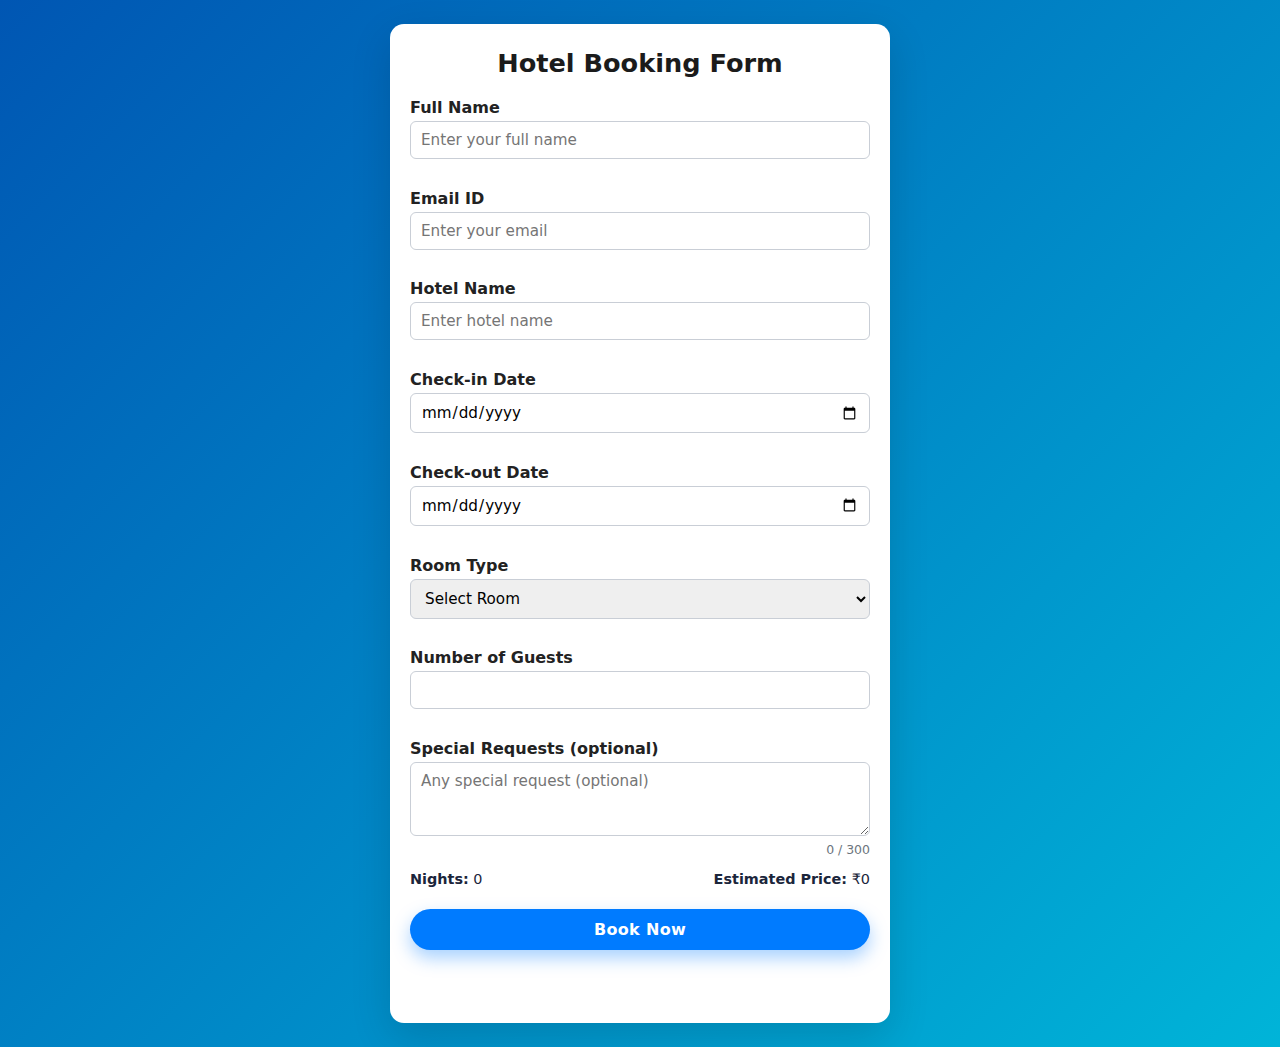
<file: index.html>
<!DOCTYPE html>
<html lang="en">
<head>
  <meta charset="UTF-8">
  <title>Hotel Booking Form</title>
  <meta name="viewport" content="width=device-width, initial-scale=1.0">
  <meta name="description" content="Simple hotel booking form with validation and price estimate.">
  <link rel="stylesheet" href="style.css">
</head>
<body>
  <main class="page">
    <div class="container">
      <h1>Hotel Booking Form</h1>

      <form id="bookingForm" novalidate>
        <div class="field">
          <label for="fullname">Full Name</label>
          <input type="text" id="fullname" name="fullname" required placeholder="Enter your full name">
          <small class="field-error" data-error-for="fullname"></small>
        </div>

        <div class="field">
          <label for="email">Email ID</label>
          <input type="email" id="email" name="email" required placeholder="Enter your email">
          <small class="field-error" data-error-for="email"></small>
        </div>

        <div class="field">
          <label for="hotel">Hotel Name</label>
          <input type="text" id="hotel" name="hotel" required placeholder="Enter hotel name">
          <small class="field-error" data-error-for="hotel"></small>
        </div>

        <div class="field">
          <label for="checkin">Check-in Date</label>
          <input type="date" id="checkin" name="checkin" required>
          <small class="field-error" data-error-for="checkin"></small>
        </div>

        <div class="field">
          <label for="checkout">Check-out Date</label>
          <input type="date" id="checkout" name="checkout" required>
          <small class="field-error" data-error-for="checkout"></small>
        </div>

        <div class="field">
          <label for="room">Room Type</label>
          <select id="room" name="room" required>
            <option value="">Select Room</option>
            <option value="Single">Single (₹2000/night)</option>
            <option value="Double">Double (₹3500/night)</option>
            <option value="Suite">Suite (₹6000/night)</option>
          </select>
          <small class="field-error" data-error-for="room"></small>
        </div>

        <div class="field">
          <label for="guests">Number of Guests</label>
          <input type="number" id="guests" name="guests" min="1" max="10" required>
          <small class="field-error" data-error-for="guests"></small>
        </div>

        <div class="field">
          <label for="requests">Special Requests (optional)</label>
          <textarea
            id="requests"
            name="requests"
            maxlength="300"
            rows="3"
            placeholder="Any special request (optional)"
          ></textarea>
          <small class="char-count" id="requestsCounter">0 / 300</small>
        </div>

        <div class="field inline">
          <div>
            <strong>Nights:</strong> <span id="nightsCount">0</span>
          </div>
          <div>
            <strong>Estimated Price:</strong> ₹<span id="priceEstimate">0</span>
          </div>
        </div>

        <button type="submit" id="submitBtn">
          <span id="spinner" class="spinner" aria-hidden="true"></span>
          <span id="submitText">Book Now</span>
        </button>

        <p id="feedback" aria-live="polite"></p>
      </form>
    </div>
  </main>

  <script src="script.js"></script>
</body>
</html>
</file>
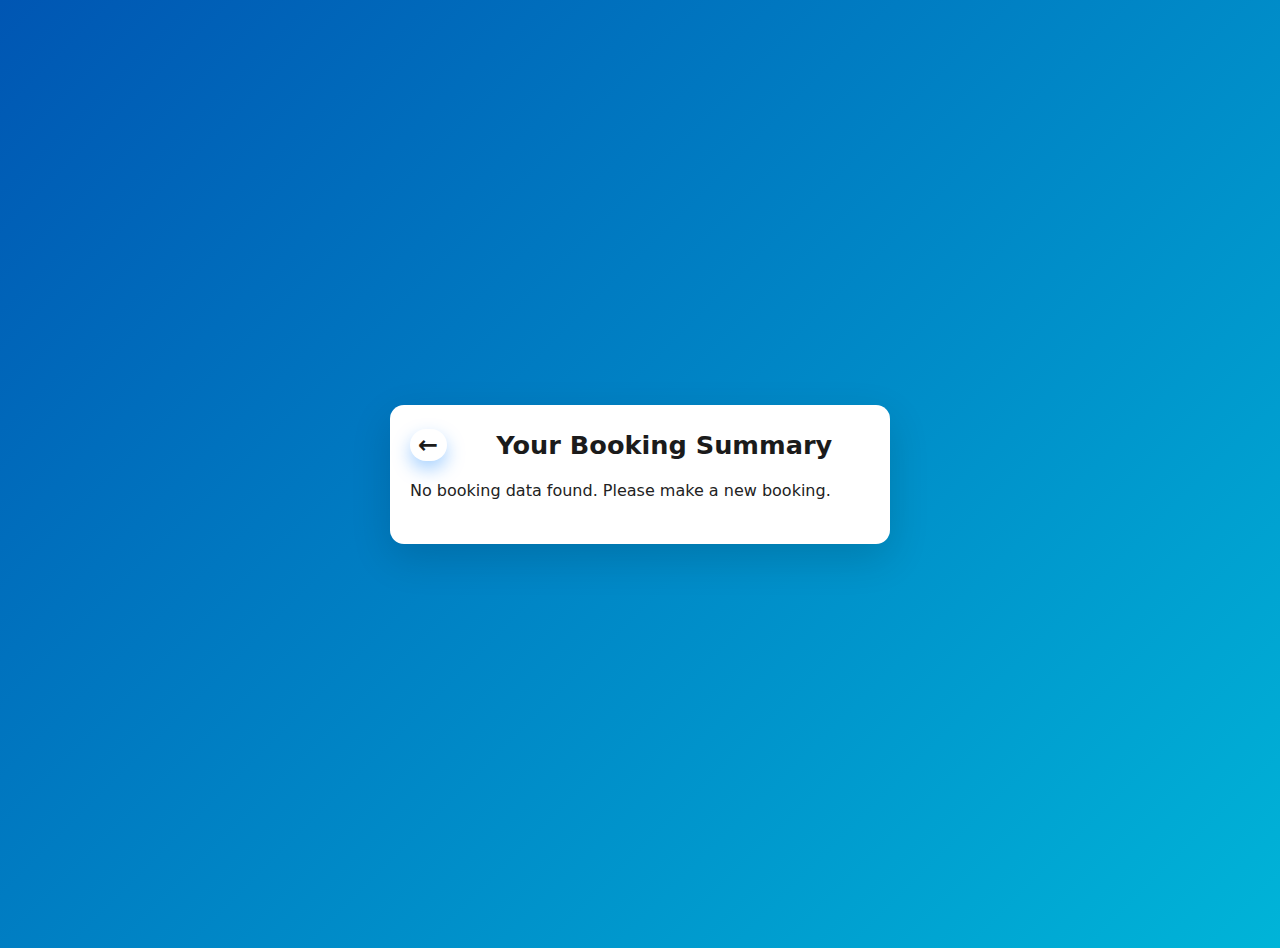
<file: summary.html>
<!DOCTYPE html>
<html lang="en">
<head>
  <meta charset="UTF-8">
  <title>Booking Summary</title>
  <meta name="viewport" content="width=device-width, initial-scale=1.0">
  <link rel="stylesheet" href="style.css">
</head>
<body>
  <main class="page">
    <div class="container">
      <header class="summary-header-bar">
        <button type="button" class="back-arrow" onclick="window.location.href='index.html'" aria-label="Back to booking">
          ←
        </button>
        <h1>Your Booking Summary</h1>
      </header>

      <div id="allBookingsContainer"></div>

      <p id="noBookingMessage" style="display: none;">
        No booking data found. Please make a new booking.
      </p>
    </div>
  </main>

  <script>
    (function () {
      // XSS Prevention: Escape HTML special characters
      function escapeHtml(text) {
        const div = document.createElement("div");
        div.textContent = text;
        return div.innerHTML;
      }

      const allBookingsContainer = document.getElementById("allBookingsContainer");
      const noBookingMessage = document.getElementById("noBookingMessage");

      const showEmptyState = () => {
        if (allBookingsContainer) allBookingsContainer.innerHTML = "";
        noBookingMessage.style.display = "block";
      };

      // Get all bookings from history
      const historyRaw = localStorage.getItem("bookingHistory");
      let allBookings = [];

      if (historyRaw) {
        try {
          const history = JSON.parse(historyRaw);
          if (Array.isArray(history) && history.length > 0) {
            allBookings = history;
          }
        } catch (e) {
          console.error("Failed to parse booking history", e);
        }
      }

      // If no bookings found, show empty state
      if (allBookings.length === 0) {
        showEmptyState();
        return;
      }

      // Display all bookings as individual cards
      if (allBookingsContainer) {
        const bookingsHtml = allBookings
          .map((b, index) => {
            // Sanitize user input to prevent XSS
            const safeFullname = escapeHtml(b.fullname || "");
            const safeHotel = escapeHtml(b.hotel || "");
            const safeEmail = escapeHtml(b.email || "");
            const safeRoom = escapeHtml(b.room || "");
            const safeCheckin = escapeHtml(b.checkin || "");
            const safeCheckout = escapeHtml(b.checkout || "");
            const safeRequests = escapeHtml(b.requests || "");

            return `
              <section class="summary booking-card">
                <div class="summary-header">
                  <p><strong>Booking ${index + 1}</strong> - Confirmed for ${safeFullname} at ${safeHotel}</p>
                  <button type="button" class="delete-btn-small" onclick="deleteBooking(${index})" title="Delete this booking" aria-label="Delete booking ${index + 1}">×</button>
                </div>
                <div>
                  <ul>
                    <li><strong>Name:</strong> ${safeFullname}</li>
                    <li><strong>Email:</strong> ${safeEmail}</li>
                    <li><strong>Hotel:</strong> ${safeHotel}</li>
                    <li><strong>Room type:</strong> ${safeRoom}</li>
                    <li><strong>Guests:</strong> ${b.guests || 0}</li>
                    <li><strong>Check-in:</strong> ${safeCheckin}</li>
                    <li><strong>Check-out:</strong> ${safeCheckout}</li>
                    <li><strong>Nights:</strong> ${b.nights || 0}</li>
                    <li><strong>Estimated price:</strong> ₹${b.price || 0}</li>
                    ${
                      safeRequests
                        ? `<li><strong>Special requests:</strong> ${safeRequests}</li>`
                        : ""
                    }
                  </ul>
                </div>
              </section>
            `;
          })
          .join("");

        allBookingsContainer.innerHTML = bookingsHtml;
      }

      // Function to delete individual booking from history
      window.deleteBooking = function(index) {
        if (!confirm("Are you sure you want to delete this booking?")) {
          return;
        }

        const historyRaw = localStorage.getItem("bookingHistory");
        if (!historyRaw) return;
        
        try {
          const history = JSON.parse(historyRaw);
          if (Array.isArray(history) && index >= 0 && index < history.length) {
            history.splice(index, 1);
            localStorage.setItem("bookingHistory", JSON.stringify(history));
            
            // Update lastBooking to match the most recent booking in history
            if (history.length > 0) {
              localStorage.setItem("lastBooking", JSON.stringify(history[history.length - 1]));
            } else {
              localStorage.removeItem("lastBooking");
            }
            
            // Reload the page to refresh the display
            location.reload();
          }
        } catch (e) {
          console.error("Failed to delete booking", e);
          alert("Failed to delete booking. Please try again.");
        }
      };

    })();
  </script>
</body>
</html>
</file>
<file: style.css>
* {
    box-sizing: border-box;
    font-family: system-ui, -apple-system, BlinkMacSystemFont, "Segoe UI", Arial, sans-serif;
  }
  
  body {
    margin: 0;
    background: linear-gradient(135deg, #0056b3, #00b4d8);
    padding: 24px;
    color: #222;
  }
  
  .page {
    min-height: 100vh;
    display: flex;
    align-items: center;
    justify-content: center;
  }
  
  .container {
    width: 100%;
    max-width: 500px;
    background: #ffffff;
    padding: 24px 20px 28px;
    margin: auto;
    border-radius: 14px;
    box-shadow: 0 14px 40px rgba(0, 0, 0, 0.14);
    position: relative;
  }
  
  h1 {
    text-align: center;
    margin: 0 0 20px;
    font-size: 1.6rem;
    color: #1b1b1b;
  }

  .summary-header-bar {
    display: flex;
    align-items: center;
    gap: 12px;
    margin-bottom: 20px;
  }

  .summary-header-bar .back-arrow {
    position: static;
  }

  .summary-header-bar h1 {
    flex: 1;
    margin: 0;
    padding: 0;
    text-align: center;
  }
  
  h2 {
    font-size: 1.25rem;
    margin: 0 0 10px;
  }
  
  .field {
    margin-bottom: 14px;
  }
  
  .field.inline {
    display: flex;
    justify-content: space-between;
    font-size: 0.9rem;
    color: #1b263b;
  }
  
  label {
    font-weight: 600;
    margin-bottom: 4px;
    display: block;
  }
  
  input,
  select,
  textarea {
    width: 100%;
    padding: 9px 10px;
    margin: 0;
    border-radius: 6px;
    border: 1px solid #c9ced6;
    font-size: 0.95rem;
    outline: none;
    transition: border-color 0.15s ease, box-shadow 0.15s ease, background-color 0.15s ease;
  }
  
  input:focus,
  select:focus,
  textarea:focus {
    border-color: #007bff;
    box-shadow: 0 0 0 2px rgba(0, 123, 255, 0.16);
    background-color: #f9fbff;
  }
  
  input.error,
  select.error,
  textarea.error {
    border-color: #e63946;
    background-color: #fff5f5;
  }
  
  .field-error {
    display: block;
    min-height: 1.1em;
    font-size: 0.78rem;
    color: #e63946;
    margin-top: 2px;
  }
  
  .char-count {
    display: block;
    font-size: 0.78rem;
    text-align: right;
    color: #6c757d;
    margin-top: 2px;
  }
  
  button {
    width: 100%;
    margin-top: 8px;
    padding: 11px;
    background: #007bff;
    border: none;
    border-radius: 999px;
    color: white;
    font-size: 1rem;
    font-weight: 600;
    cursor: pointer;
    letter-spacing: 0.02em;
    transition: background 0.15s ease, transform 0.05s ease, box-shadow 0.15s ease;
    box-shadow: 0 8px 18px rgba(0, 123, 255, 0.35);
  }
  
  button:hover {
    background: #0056b3;
  }
  
  button:active {
    transform: translateY(1px);
    box-shadow: 0 4px 10px rgba(0, 123, 255, 0.4);
  }

button.loading {
  cursor: wait;
  opacity: 0.85;
}

.spinner {
  display: none;
  width: 16px;
  height: 16px;
  border-radius: 50%;
  border: 2px solid rgba(255, 255, 255, 0.6);
  border-top-color: #ffffff;
  margin-right: 8px;
  animation: spin 0.7s linear infinite;
}

button.loading .spinner {
  display: inline-block;
}

@keyframes spin {
  to {
    transform: rotate(360deg);
  }
}
  
  #feedback {
    margin-top: 10px;
    text-align: center;
    min-height: 1.4em;
    font-size: 0.9rem;
  }
  
  #feedback.is-error {
    color: #e63946;
  }
  
  #feedback.is-success {
    color: #0a8754;
  }
  
  .summary {
    margin-top: 18px;
    padding: 12px 12px 14px;
    border-radius: 10px;
    background-color: #f4f9ff;
    border: 1px solid #d6e4ff;
    font-size: 0.92rem;
    color: #1b263b;
  }

  .summary-header {
    display: flex;
    justify-content: space-between;
    align-items: center;
    margin-bottom: 8px;
  }

  .summary-header p {
    margin: 0;
  }

  .history-section {
    display: none;
    margin-top: 12px;
  }

  .booking-item {
    padding: 8px 0;
    border-bottom: 1px dashed #c4d4ff;
    position: relative;
  }

  .booking-item:last-child {
    border-bottom: none;
  }

  .booking-item-content {
    display: flex;
    justify-content: space-between;
    align-items: flex-start;
  }

  .booking-item-info {
    flex: 1;
  }

  .booking-card {
    margin-bottom: 16px;
  }

  .booking-card:last-child {
    margin-bottom: 0;
  }

  .back-arrow {
    background: transparent;
    border: none;
    color: #1b1b1b;
    font-size: 1.5rem;
    cursor: pointer;
    padding: 4px 8px;
    line-height: 1;
    transition: color 0.2s ease;
    width: auto;
    margin: 0;
    flex-shrink: 0;
  }

  .back-arrow:hover {
    color: #0056b3;
  }

  .delete-btn-small {
    background: #e63946;
    color: white;
    border: none;
    border-radius: 50%;
    width: 24px;
    height: 24px;
    font-size: 18px;
    line-height: 1;
    cursor: pointer;
    padding: 0;
    display: flex;
    align-items: center;
    justify-content: center;
    transition: background 0.15s ease, transform 0.05s ease;
    flex-shrink: 0;
    margin-left: 8px;
  }

  .delete-btn-small:hover {
    background: #c1121f;
    transform: scale(1.1);
  }

  .delete-btn-small:active {
    transform: scale(0.95);
  }

  /* Responsive */
  @media (max-width: 600px) {
    body {
      padding: 16px;
    }
  
    .container {
      padding: 18px 16px 22px;
    }
  
    h1 {
      font-size: 1.3rem;
    }
  }
</file>
